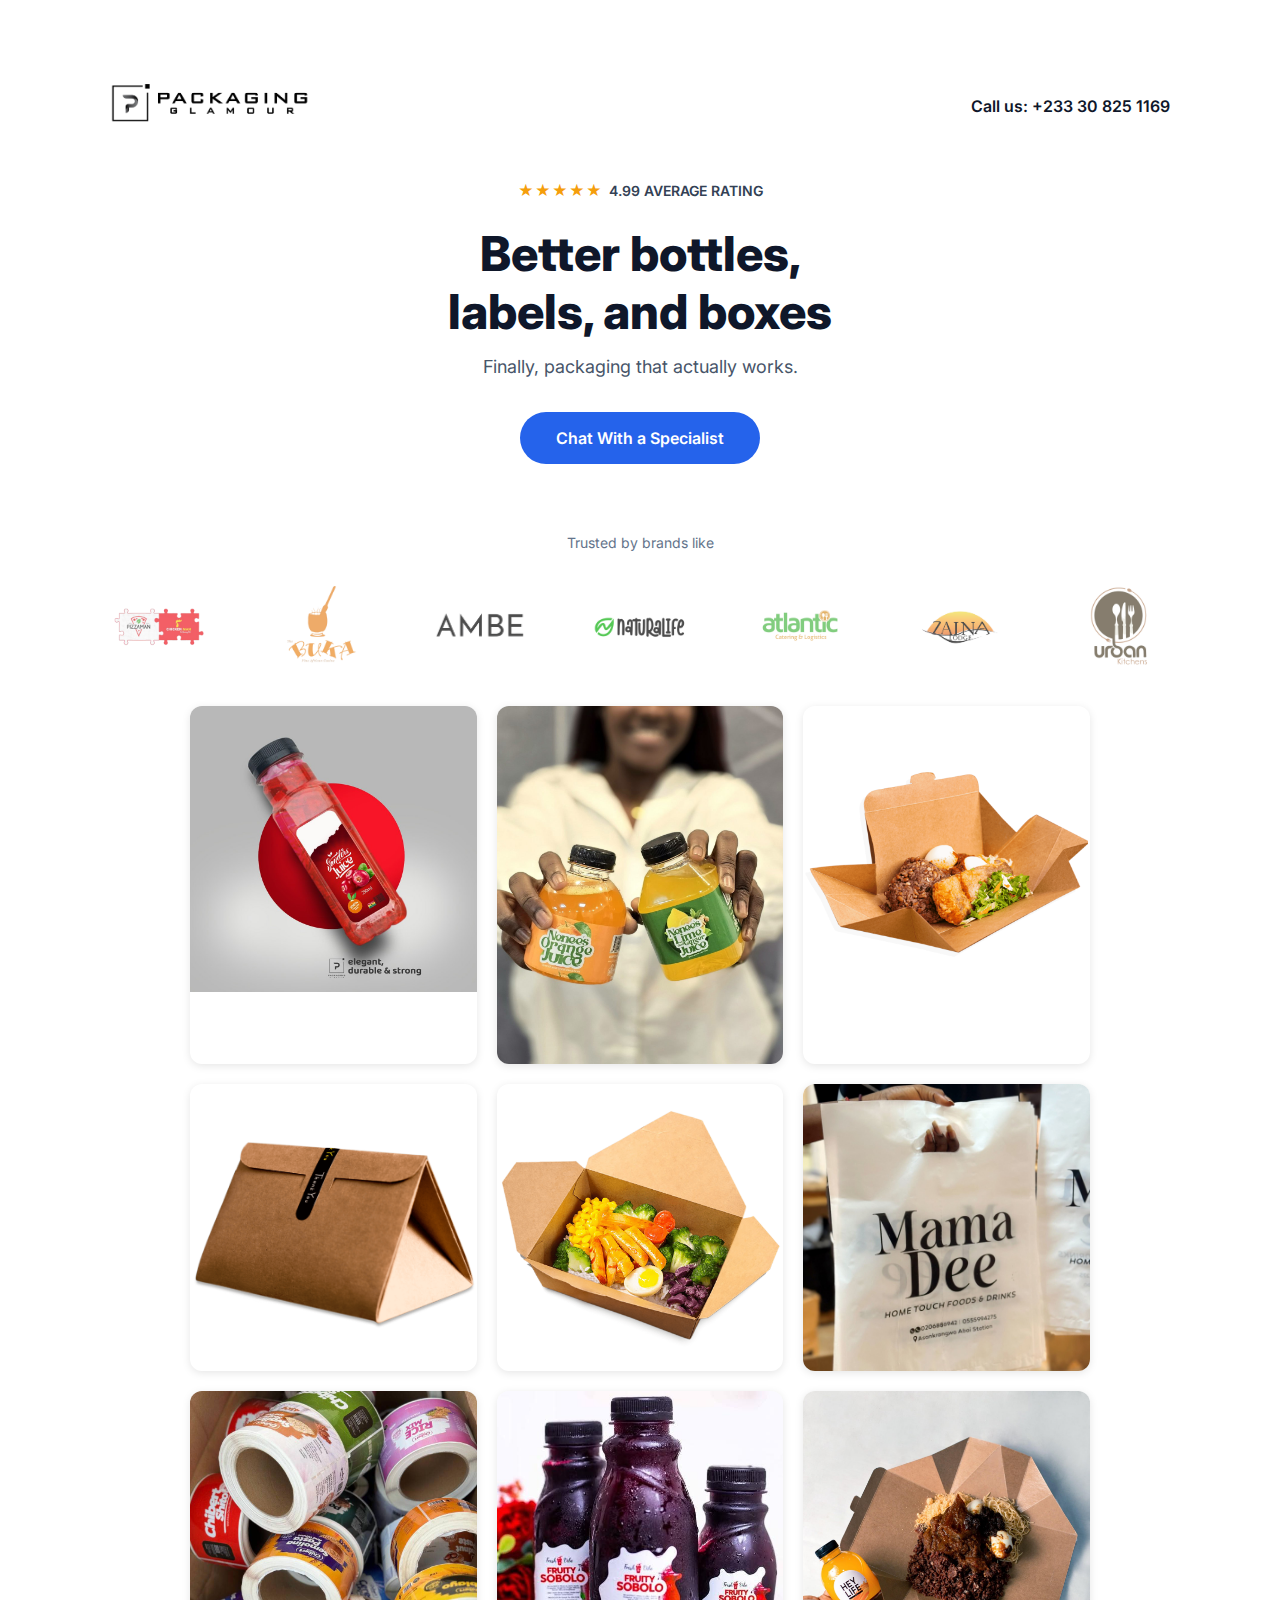
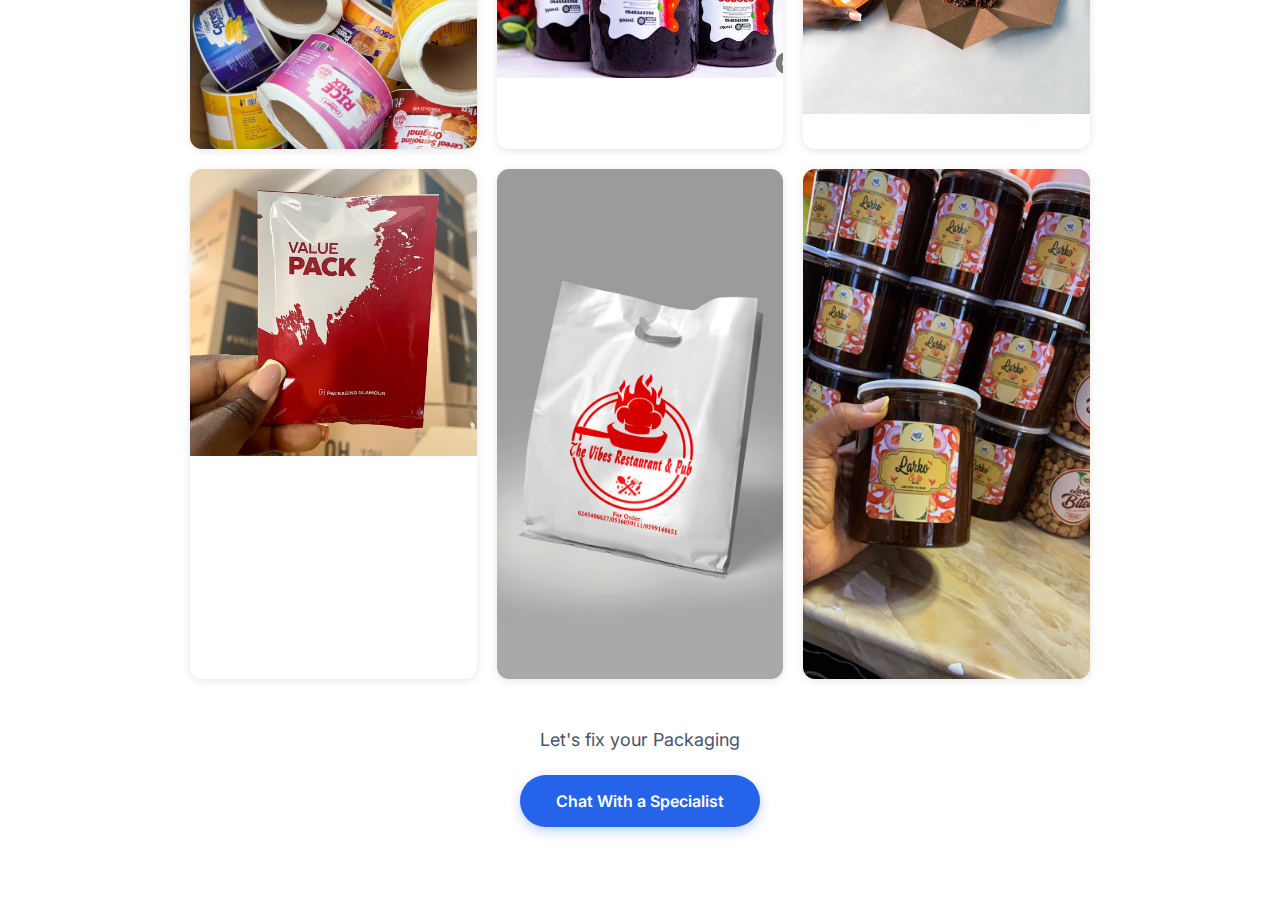
<file: index.html>
<!doctype html>
<html lang="en">
  <head>
    <meta charset="UTF-8" />
    <meta name="viewport" content="width=device-width, initial-scale=1.0" />
    <title>Packaging Glamour</title>
    <link rel="icon" type="image/x-icon" href="assets/img/logo/logo_icon.png" />

    <!-- Meta Pixel Code -->
    <script>
      !(function (f, b, e, v, n, t, s) {
        if (f.fbq) return;
        n = f.fbq = function () {
          n.callMethod
            ? n.callMethod.apply(n, arguments)
            : n.queue.push(arguments);
        };
        if (!f._fbq) f._fbq = n;
        n.push = n;
        n.loaded = !0;
        n.version = "2.0";
        n.queue = [];
        t = b.createElement(e);
        t.async = !0;
        t.src = v;
        s = b.getElementsByTagName(e)[0];
        s.parentNode.insertBefore(t, s);
      })(
        window,
        document,
        "script",
        "https://connect.facebook.net/en_US/fbevents.js"
      );
      fbq("init", "2072922096776513");
      fbq("track", "PageView");
    </script>
    <noscript
      ><img
        height="1"
        width="1"
        style="display: none"
        src="https://www.facebook.com/tr?id=2072922096776513&ev=PageView&noscript=1"
    /></noscript>
    <!-- End Meta Pixel Code -->

    <!-- Microsoft Clarity -->
    <script type="text/javascript">
      (function (c, l, a, r, i, t, y) {
        c[a] =
          c[a] ||
          function () {
            (c[a].q = c[a].q || []).push(arguments);
          };
        t = l.createElement(r);
        t.async = 1;
        t.src = "https://www.clarity.ms/tag/" + i;
        y = l.getElementsByTagName(r)[0];
        y.parentNode.insertBefore(t, y);
      })(window, document, "clarity", "script", "usmon1xmww");
    </script>

    <link
      href="https://fonts.googleapis.com/css2?family=Inter:wght@400;500;600;700;800&display=swap"
      rel="stylesheet"
    />

    <style>
      * {
        margin: 0;
        padding: 0;
        box-sizing: border-box;
        font-family: "Inter", sans-serif;
      }

      body {
        background: #ffffff;
        color: #0f172a;
      }

      .container {
        max-width: 1100px;
        margin: auto;
        padding: 80px 20px;
        text-align: center;
      }

      .header {
        display: flex;
        justify-content: space-between;
        align-items: center;
        margin-bottom: 50px;
      }

      .logo-img {
        max-width: 200px;
        height: auto;
      }

      .phone-contact {
        font-size: 16px;
        font-weight: 600;
        color: #0f172a;
        text-decoration: none;
        transition: color 0.3s ease;
      }

      .phone-contact:hover {
        color: #2563eb;
      }

      .rating {
        display: flex;
        justify-content: center;
        align-items: center;
        gap: 6px;
        font-size: 14px;
        font-weight: 600;
        color: #334155;
        margin-bottom: 25px;
      }

      .stars {
        color: #f59e0b;
        font-size: 15px;
        letter-spacing: 1px;
      }

      h1 {
        font-size: 48px;
        font-weight: 800;
        line-height: 1.2;
        margin-bottom: 15px;
      }

      h1 span {
        display: block;
      }

      .subtext {
        font-size: 18px;
        color: #475569;
        margin-bottom: 35px;
      }

      .cta-btn {
        display: inline-block;
        background: #2563eb;
        color: #ffffff;
        padding: 16px 36px;
        border-radius: 999px;
        font-size: 16px;
        font-weight: 600;
        text-decoration: none;
        transition: background 0.3s ease;
      }

      .cta-btn:hover {
        background: #1e40af;
      }

      .logos {
        margin-top: 70px;
      }

      .logos p {
        font-size: 14px;
        color: #64748b;
        margin-bottom: 25px;
      }

      .logo-row {
        overflow: hidden;
        width: 100%;
      }

      .logo-track {
        display: flex;
        align-items: center;
        gap: 60px;
        transition: transform 0.6s ease;
        will-change: transform;
      }

      .logo {
        max-width: 100px;
        min-width: 100px;
        opacity: 0.7;
        transition: opacity 0.3s;
        flex-shrink: 0;
      }

      .logo:hover {
        opacity: 1;
      }

      @media (max-width: 768px) {
        h1 {
          font-size: 36px;
        }

        .subtext {
          font-size: 16px;
        }
      }

      .products {
        margin-top: 30px;
        text-align: center;
      }

      .products h2 {
        font-size: 32px;
        font-weight: 700;
        margin-bottom: 40px;
        color: #0f172a;
      }

      .product-grid {
        display: grid;
        grid-template-columns: repeat(3, 1fr);
        gap: 20px;
        max-width: 900px;
        margin: 0 auto;
      }

      .product-card {
        border-radius: 12px;
        overflow: hidden;
        box-shadow: 0 2px 8px rgba(0, 0, 0, 0.1);
        transition:
          transform 0.3s ease,
          box-shadow 0.3s ease;
        display: block;
        text-decoration: none;
      }

      .product-card:hover {
        transform: translateY(-5px);
        box-shadow: 0 4px 16px rgba(0, 0, 0, 0.15);
      }

      .product-card img {
        width: 100%;
        height: auto;
        display: block;
      }

      .desktop-only {
        display: block;
      }

      .cta-section {
        margin-top: 50px;
        text-align: center;
        padding: 0 20px;
      }

      .cta-title {
        font-size: 18px;
        color: #475569;
        margin-bottom: 25px;
      }

      .cta-btn-bottom {
        display: inline-block;
        background: #2563eb;
        color: #ffffff;
        padding: 16px 36px;
        border-radius: 999px;
        font-size: 16px;
        font-weight: 600;
        text-decoration: none;
        transition: background 0.3s ease;
        box-shadow: 0 4px 12px rgba(37, 99, 235, 0.3);
      }

      .cta-btn-bottom:hover {
        background: #1e40af;
        transform: translateY(-3px);
        box-shadow: 0 6px 16px rgba(37, 99, 235, 0.4);
      }

      .scroll-to-top {
        position: fixed;
        bottom: 30px;
        right: 30px;
        background: #2563eb;
        color: #ffffff;
        width: 50px;
        height: 50px;
        border-radius: 50%;
        display: flex;
        align-items: center;
        justify-content: center;
        font-size: 24px;
        cursor: pointer;
        box-shadow: 0 4px 12px rgba(37, 99, 235, 0.4);
        transition: all 0.3s ease;
        opacity: 0;
        visibility: hidden;
        z-index: 1000;
      }

      .scroll-to-top.visible {
        opacity: 1;
        visibility: visible;
      }

      .scroll-to-top:hover {
        background: #1e40af;
        transform: translateY(-5px);
      }

      @media (max-width: 768px) {
        .header {
          margin-bottom: 40px;
        }

        .logo-img {
          max-width: 140px;
        }

        .phone-contact {
          font-size: 12px;
        }

        .products h2 {
          font-size: 24px;
        }

        .product-grid {
          grid-template-columns: 1fr;
          gap: 15px;
          padding: 0 15px;
        }

        .desktop-only {
          display: block;
        }

        .cta-title {
          font-size: 16px;
        }

        .cta-btn-bottom {
          font-size: 15px;
          padding: 14px 28px;
        }
      }
    </style>
  </head>

  <body>
    <div class="container">
      <div class="header">
        <a href="https://www.packglamour.com/" target="_blank" rel="noopener noreferrer">
          <img src="assets/img/logo/logo_black.png" alt="Glam Logo" class="logo-img" />
        </a>
        <a href="tel:+233308251169" class="phone-contact">Call us: +233 30 825 1169</a>
      </div>

      <div class="rating">
        <div class="stars">★★★★★</div>
        <span>4.99 AVERAGE RATING</span>
      </div>

      <h1>
        Better bottles,
        <span>labels, and boxes</span>
      </h1>

      <p class="subtext">Finally, packaging that actually works.</p>

      <a href="https://api.whatsapp.com/send/?phone=%2B233246493903" class="cta-btn">Chat With a Specialist</a>

      <div class="logos">
        <p>Trusted by brands like</p>
        <div class="logo-row">
          <div class="logo-track" id="logoTrack">
            <img
              class="logo"
              src="assets/img/brand/pizzaman-logo.png"
              alt="Pizzaman"
            />
            <img
              class="logo"
              src="assets/img/brand/Asset 6@4x.png"
              alt="CSIR-FORIG"
            />
            <img class="logo" src="assets/img/brand/Ambe@4x.png" alt="Ambe" />
            <img
              class="logo"
              src="assets/img/brand/Asset 7@4x.png"
              alt="Buka"
            />
            <img
              class="logo"
              src="assets/img/brand/Asset 8@4x.png"
              alt="Atlantic"
            />
            <img
              class="logo"
              src="assets/img/brand/Zaina @4x.png"
              alt="Zaina"
            />
            <img class="logo" src="assets/img/brand/Urban@4x.png" alt="Urban" />
            <img
              class="logo"
              src="assets/img/brand/Agape @4x.png"
              alt="Natural Life"
            />
            <img
              class="logo"
              src="assets/img/brand/Northshea@4x.png"
              alt="Northsahead"
            />
          </div>
        </div>
      </div>

      <div class="products">
        <div class="product-grid">
          <a href="https://www.instagram.com/glam.pack/" target="_blank" rel="noopener noreferrer" class="product-card">
            <img src="assets/img/banner/45x.jpg" alt="Product" />
          </a>
          <a href="https://www.instagram.com/glam.pack/" target="_blank" rel="noopener noreferrer" class="product-card desktop-only">
            <img src="assets/img/banner/1x.jpg" alt="Product" />
          </a>
          <a href="https://www.instagram.com/glam.pack/" target="_blank" rel="noopener noreferrer" class="product-card desktop-only">
            <img src="assets/img/banner/2x.png" alt="Product" />
          </a>
          <a href="https://www.instagram.com/glam.pack/" target="_blank" rel="noopener noreferrer" class="product-card desktop-only">
            <img src="assets/img/banner/3x.png" alt="Product" />
          </a>
          <a href="https://www.instagram.com/glam.pack/" target="_blank" rel="noopener noreferrer" class="product-card desktop-only">
            <img src="assets/img/banner/4x.png" alt="Product" />
          </a>
          <a href="https://www.instagram.com/glam.pack/" target="_blank" rel="noopener noreferrer" class="product-card desktop-only">
            <img src="assets/img/banner/10x.jpg" alt="Product" />
          </a>
          <a href="https://www.instagram.com/glam.pack/" target="_blank" rel="noopener noreferrer" class="product-card desktop-only">
            <img src="assets/img/banner/11x.jpg" alt="Product" />
          </a>
          <a href="https://www.instagram.com/glam.pack/" target="_blank" rel="noopener noreferrer" class="product-card desktop-only">
            <img src="assets/img/banner/12x.jpg" alt="Product" />
          </a>
          <a href="https://www.instagram.com/glam.pack/" target="_blank" rel="noopener noreferrer" class="product-card desktop-only">
            <img src="assets/img/banner/13x.jpg" alt="Product" />
          </a>
          <a href="https://www.instagram.com/glam.pack/" target="_blank" rel="noopener noreferrer" class="product-card desktop-only">
            <img src="assets/img/banner/14x.jpg" alt="Product" />
          </a>
          <a href="https://www.instagram.com/glam.pack/" target="_blank" rel="noopener noreferrer" class="product-card desktop-only">
            <img src="assets/img/banner/43x.jpg" alt="Product" />
          </a>
          <a href="https://www.instagram.com/glam.pack/" target="_blank" rel="noopener noreferrer" class="product-card desktop-only">
            <img src="assets/img/banner/44x.jpg" alt="Product" />
          </a>
        </div>
        <div class="cta-section">
          <p class="cta-title">Let's fix your Packaging</p>
          <a href="https://api.whatsapp.com/send/?phone=%2B233246493903" target="_blank" rel="noopener noreferrer" class="cta-btn-bottom">Chat With a Specialist</a>
        </div>
      </div>
    </div>

    <div class="scroll-to-top" id="scrollToTop">↑</div>

    <script>
      const track = document.getElementById("logoTrack");
      const logos = document.querySelectorAll(".logo");
      let index = 0;

      const slide = () => {
        index++;
        if (index > logos.length - 4) index = 0;
        const offset = logos[0].offsetWidth + 60;
        track.style.transform = `translateX(-${index * offset}px)`;
      };

      let interval = setInterval(slide, 2500);

      track.addEventListener("mouseenter", () => clearInterval(interval));
      track.addEventListener("mouseleave", () => {
        interval = setInterval(slide, 2500);
      });

      // Scroll to top functionality
      const scrollToTopBtn = document.getElementById("scrollToTop");

      window.addEventListener("scroll", () => {
        if (window.pageYOffset > 300) {
          scrollToTopBtn.classList.add("visible");
        } else {
          scrollToTopBtn.classList.remove("visible");
        }
      });

      scrollToTopBtn.addEventListener("click", () => {
        window.scrollTo({
          top: 0,
          behavior: "smooth"
        });
      });
    </script>
  </body>
</html>
</file>
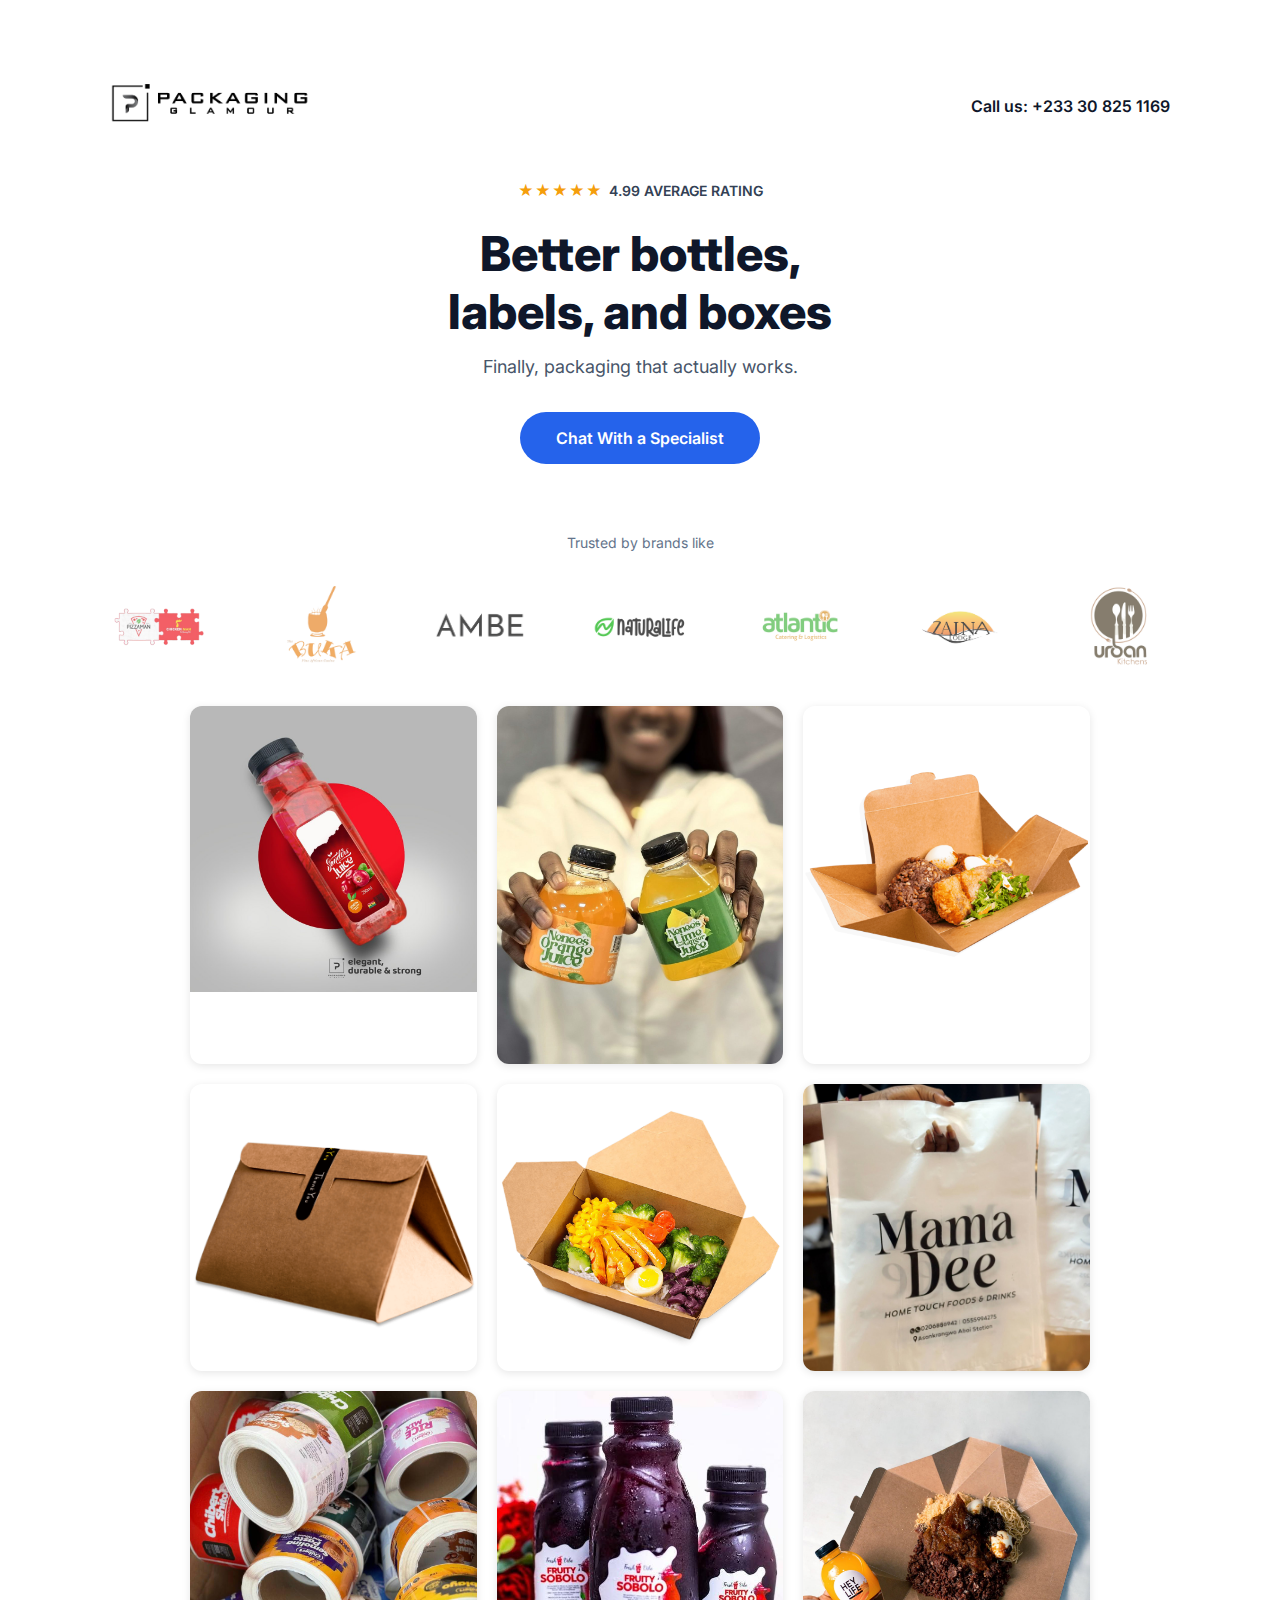
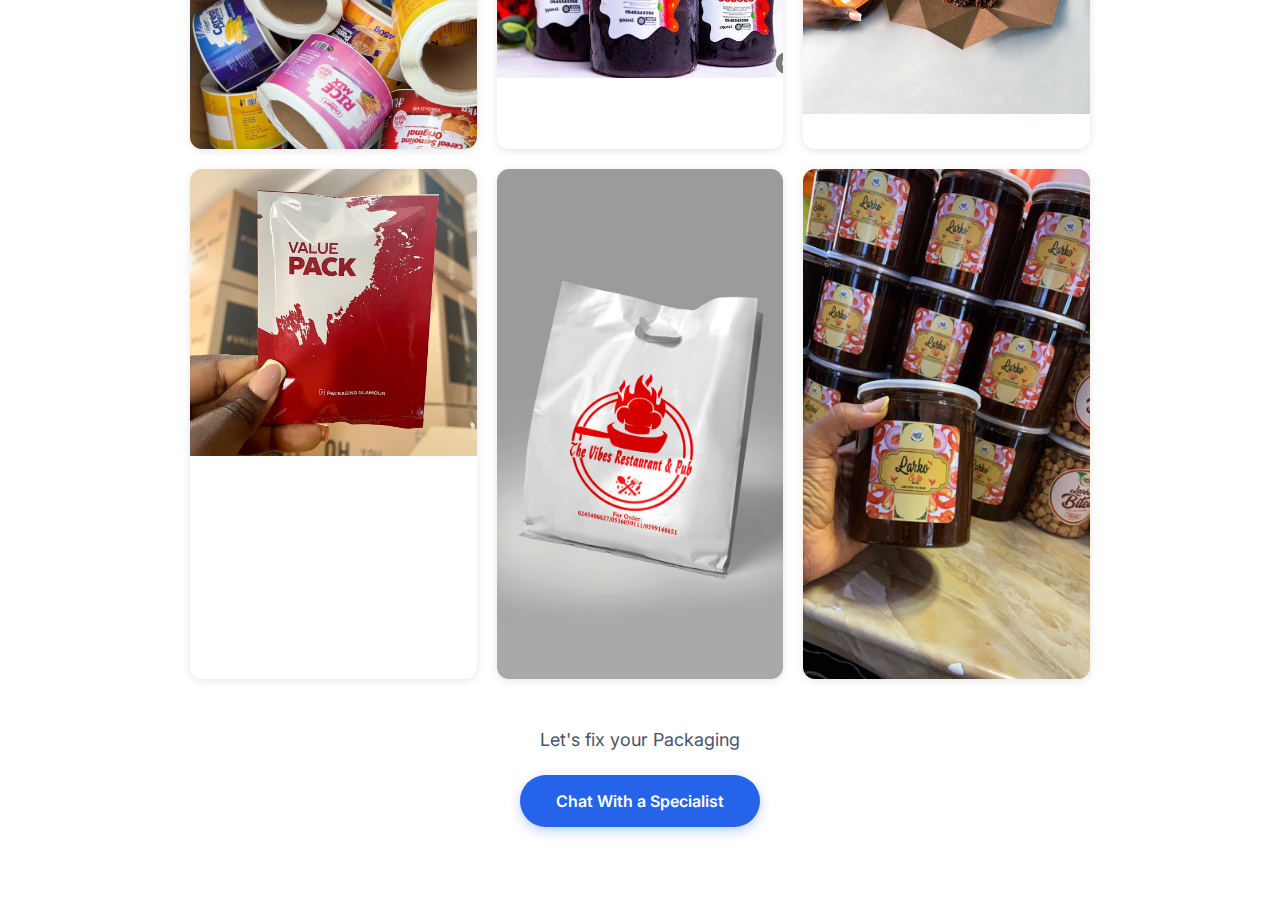
<file: mobile.html>
<!doctype html>
<html lang="en">
  <head>
    <meta charset="UTF-8" />
    <meta name="viewport" content="width=device-width, initial-scale=1.0" />
    <title>Packaging Glamour</title>
    <link rel="icon" type="image/x-icon" href="assets/img/logo/logo_icon.png" />

    <!-- Meta Pixel Code -->
    <script>
      !(function (f, b, e, v, n, t, s) {
        if (f.fbq) return;
        n = f.fbq = function () {
          n.callMethod
            ? n.callMethod.apply(n, arguments)
            : n.queue.push(arguments);
        };
        if (!f._fbq) f._fbq = n;
        n.push = n;
        n.loaded = !0;
        n.version = "2.0";
        n.queue = [];
        t = b.createElement(e);
        t.async = !0;
        t.src = v;
        s = b.getElementsByTagName(e)[0];
        s.parentNode.insertBefore(t, s);
      })(
        window,
        document,
        "script",
        "https://connect.facebook.net/en_US/fbevents.js"
      );
      fbq("init", "2072922096776513");
      fbq("track", "PageView");
    </script>
    <noscript
      ><img
        height="1"
        width="1"
        style="display: none"
        src="https://www.facebook.com/tr?id=2072922096776513&ev=PageView&noscript=1"
    /></noscript>
    <!-- End Meta Pixel Code -->

    <!-- Microsoft Clarity -->
    <script type="text/javascript">
      (function (c, l, a, r, i, t, y) {
        c[a] =
          c[a] ||
          function () {
            (c[a].q = c[a].q || []).push(arguments);
          };
        t = l.createElement(r);
        t.async = 1;
        t.src = "https://www.clarity.ms/tag/" + i;
        y = l.getElementsByTagName(r)[0];
        y.parentNode.insertBefore(t, y);
      })(window, document, "clarity", "script", "usmon1xmww");
    </script>

    <link
      href="https://fonts.googleapis.com/css2?family=Inter:wght@400;500;600;700;800&display=swap"
      rel="stylesheet"
    />

    <style>
      * {
        margin: 0;
        padding: 0;
        box-sizing: border-box;
        font-family: "Inter", sans-serif;
      }

      body {
        background: #ffffff;
        color: #0f172a;
      }

      .container {
        max-width: 1100px;
        margin: auto;
        padding: 80px 20px;
        text-align: center;
      }

      .header {
        display: flex;
        justify-content: space-between;
        align-items: center;
        margin-bottom: 50px;
      }

      .logo-img {
        max-width: 200px;
        height: auto;
      }

      .phone-contact {
        font-size: 16px;
        font-weight: 600;
        color: #0f172a;
        text-decoration: none;
        transition: color 0.3s ease;
      }

      .phone-contact:hover {
        color: #2563eb;
      }

      .rating {
        display: flex;
        justify-content: center;
        align-items: center;
        gap: 6px;
        font-size: 14px;
        font-weight: 600;
        color: #334155;
        margin-bottom: 25px;
      }

      .stars {
        color: #f59e0b;
        font-size: 15px;
        letter-spacing: 1px;
      }

      h1 {
        font-size: 48px;
        font-weight: 800;
        line-height: 1.2;
        margin-bottom: 15px;
      }

      h1 span {
        display: block;
      }

      .subtext {
        font-size: 18px;
        color: #475569;
        margin-bottom: 35px;
      }

      .cta-btn {
        display: inline-block;
        background: #2563eb;
        color: #ffffff;
        padding: 16px 36px;
        border-radius: 999px;
        font-size: 16px;
        font-weight: 600;
        text-decoration: none;
        transition: background 0.3s ease;
      }

      .cta-btn:hover {
        background: #1e40af;
      }

      .logos {
        margin-top: 70px;
      }

      .logos p {
        font-size: 14px;
        color: #64748b;
        margin-bottom: 25px;
      }

      .logo-row {
        overflow: hidden;
        width: 100%;
      }

      .logo-track {
        display: flex;
        align-items: center;
        gap: 60px;
        transition: transform 0.6s ease;
        will-change: transform;
      }

      .logo {
        max-width: 100px;
        min-width: 100px;
        opacity: 0.7;
        transition: opacity 0.3s;
        flex-shrink: 0;
      }

      .logo:hover {
        opacity: 1;
      }

      @media (max-width: 768px) {
        h1 {
          font-size: 36px;
        }

        .subtext {
          font-size: 16px;
        }
      }

      .products {
        margin-top: 30px;
        text-align: center;
      }

      .products h2 {
        font-size: 32px;
        font-weight: 700;
        margin-bottom: 40px;
        color: #0f172a;
      }

      .product-grid {
        display: grid;
        grid-template-columns: repeat(3, 1fr);
        gap: 20px;
        max-width: 900px;
        margin: 0 auto;
      }

      .product-card {
        border-radius: 12px;
        overflow: hidden;
        box-shadow: 0 2px 8px rgba(0, 0, 0, 0.1);
        transition:
          transform 0.3s ease,
          box-shadow 0.3s ease;
        display: block;
        text-decoration: none;
      }

      .product-card:hover {
        transform: translateY(-5px);
        box-shadow: 0 4px 16px rgba(0, 0, 0, 0.15);
      }

      .product-card img {
        width: 100%;
        height: auto;
        display: block;
      }

      .cta-section {
        margin-top: 50px;
        text-align: center;
        padding: 0 20px;
      }

      .cta-title {
        font-size: 18px;
        color: #475569;
        margin-bottom: 25px;
      }

      .cta-btn-bottom {
        display: inline-block;
        background: #2563eb;
        color: #ffffff;
        padding: 16px 36px;
        border-radius: 999px;
        font-size: 16px;
        font-weight: 600;
        text-decoration: none;
        transition: background 0.3s ease;
        box-shadow: 0 4px 12px rgba(37, 99, 235, 0.3);
      }

      .cta-btn-bottom:hover {
        background: #1e40af;
        transform: translateY(-3px);
        box-shadow: 0 6px 16px rgba(37, 99, 235, 0.4);
      }

      .scroll-to-top {
        position: fixed;
        bottom: 30px;
        right: 30px;
        background: #2563eb;
        color: #ffffff;
        width: 50px;
        height: 50px;
        border-radius: 50%;
        display: flex;
        align-items: center;
        justify-content: center;
        font-size: 24px;
        cursor: pointer;
        box-shadow: 0 4px 12px rgba(37, 99, 235, 0.4);
        transition: all 0.3s ease;
        opacity: 0;
        visibility: hidden;
        z-index: 1000;
      }

      .scroll-to-top.visible {
        opacity: 1;
        visibility: visible;
      }

      .scroll-to-top:hover {
        background: #1e40af;
        transform: translateY(-5px);
      }

      @media (max-width: 768px) {
        .header {
          margin-bottom: 40px;
        }

        .logo-img {
          max-width: 140px;
        }

        .phone-contact {
          font-size: 12px;
        }

        .products h2 {
          font-size: 24px;
        }

        .product-grid {
          grid-template-columns: 1fr;
          gap: 15px;
          padding: 0 15px;
        }

        .cta-title {
          font-size: 16px;
        }

        .cta-btn-bottom {
          font-size: 15px;
          padding: 14px 28px;
        }
      }
    </style>
  </head>

  <body>
    <div class="container">
      <div class="header">
        <a href="https://www.packglamour.com/" target="_blank" rel="noopener noreferrer">
          <img src="assets/img/logo/logo_black.png" alt="Glam Logo" class="logo-img" />
        </a>
        <a href="tel:+233308251169" class="phone-contact">Call us: +233 30 825 1169</a>
      </div>

      <div class="rating">
        <div class="stars">★★★★★</div>
        <span>4.99 AVERAGE RATING</span>
      </div>

      <h1>
        Better bottles,
        <span>labels, and boxes</span>
      </h1>

      <p class="subtext">Finally, packaging that actually works.</p>

      <a href="https://api.whatsapp.com/send/?phone=%2B233246493903" class="cta-btn">Chat With a Specialist</a>

      <div class="logos">
        <p>Trusted by brands like</p>
        <div class="logo-row">
          <div class="logo-track" id="logoTrack">
            <img
              class="logo"
              src="assets/img/brand/pizzaman-logo.png"
              alt="Pizzaman"
            />
            <img
              class="logo"
              src="assets/img/brand/Asset 6@4x.png"
              alt="CSIR-FORIG"
            />
            <img class="logo" src="assets/img/brand/Ambe@4x.png" alt="Ambe" />
            <img
              class="logo"
              src="assets/img/brand/Asset 7@4x.png"
              alt="Buka"
            />
            <img
              class="logo"
              src="assets/img/brand/Asset 8@4x.png"
              alt="Atlantic"
            />
            <img
              class="logo"
              src="assets/img/brand/Zaina @4x.png"
              alt="Zaina"
            />
            <img class="logo" src="assets/img/brand/Urban@4x.png" alt="Urban" />
            <img
              class="logo"
              src="assets/img/brand/Agape @4x.png"
              alt="Natural Life"
            />
            <img
              class="logo"
              src="assets/img/brand/Northshea@4x.png"
              alt="Northsahead"
            />
          </div>
        </div>
      </div>

      <div class="products">
        <div class="product-grid">
          <a href="https://www.instagram.com/glam.pack/" target="_blank" rel="noopener noreferrer" class="product-card">
            <img src="assets/img/banner/45x.jpg" alt="Product" />
          </a>
          <a href="https://www.instagram.com/glam.pack/" target="_blank" rel="noopener noreferrer" class="product-card">
            <img src="assets/img/banner/1x.jpg" alt="Product" />
          </a>
          <a href="https://www.instagram.com/glam.pack/" target="_blank" rel="noopener noreferrer" class="product-card">
            <img src="assets/img/banner/2x.png" alt="Product" />
          </a>
          <a href="https://www.instagram.com/glam.pack/" target="_blank" rel="noopener noreferrer" class="product-card">
            <img src="assets/img/banner/3x.png" alt="Product" />
          </a>
          <a href="https://www.instagram.com/glam.pack/" target="_blank" rel="noopener noreferrer" class="product-card">
            <img src="assets/img/banner/4x.png" alt="Product" />
          </a>
          <a href="https://www.instagram.com/glam.pack/" target="_blank" rel="noopener noreferrer" class="product-card">
            <img src="assets/img/banner/10x.jpg" alt="Product" />
          </a>
          <a href="https://www.instagram.com/glam.pack/" target="_blank" rel="noopener noreferrer" class="product-card">
            <img src="assets/img/banner/11x.jpg" alt="Product" />
          </a>
          <a href="https://www.instagram.com/glam.pack/" target="_blank" rel="noopener noreferrer" class="product-card">
            <img src="assets/img/banner/12x.jpg" alt="Product" />
          </a>
          <a href="https://www.instagram.com/glam.pack/" target="_blank" rel="noopener noreferrer" class="product-card">
            <img src="assets/img/banner/13x.jpg" alt="Product" />
          </a>
          <a href="https://www.instagram.com/glam.pack/" target="_blank" rel="noopener noreferrer" class="product-card">
            <img src="assets/img/banner/14x.jpg" alt="Product" />
          </a>
          <a href="https://www.instagram.com/glam.pack/" target="_blank" rel="noopener noreferrer" class="product-card">
            <img src="assets/img/banner/43x.jpg" alt="Product" />
          </a>
          <a href="https://www.instagram.com/glam.pack/" target="_blank" rel="noopener noreferrer" class="product-card">
            <img src="assets/img/banner/44x.jpg" alt="Product" />
          </a>
        </div>
        <div class="cta-section">
          <p class="cta-title">Let's fix your Packaging</p>
          <a href="https://api.whatsapp.com/send/?phone=%2B233246493903" target="_blank" rel="noopener noreferrer" class="cta-btn-bottom">Chat With a Specialist</a>
        </div>
      </div>
    </div>

    <div class="scroll-to-top" id="scrollToTop">↑</div>

    <script>
      const track = document.getElementById("logoTrack");
      const logos = document.querySelectorAll(".logo");
      let index = 0;

      const slide = () => {
        index++;
        if (index > logos.length - 4) index = 0;
        const offset = logos[0].offsetWidth + 60;
        track.style.transform = `translateX(-${index * offset}px)`;
      };

      let interval = setInterval(slide, 2500);

      track.addEventListener("mouseenter", () => clearInterval(interval));
      track.addEventListener("mouseleave", () => {
        interval = setInterval(slide, 2500);
      });

      // Scroll to top functionality
      const scrollToTopBtn = document.getElementById("scrollToTop");

      window.addEventListener("scroll", () => {
        if (window.pageYOffset > 300) {
          scrollToTopBtn.classList.add("visible");
        } else {
          scrollToTopBtn.classList.remove("visible");
        }
      });

      scrollToTopBtn.addEventListener("click", () => {
        window.scrollTo({
          top: 0,
          behavior: "smooth"
        });
      });
    </script>
  </body>
</html>
</file>
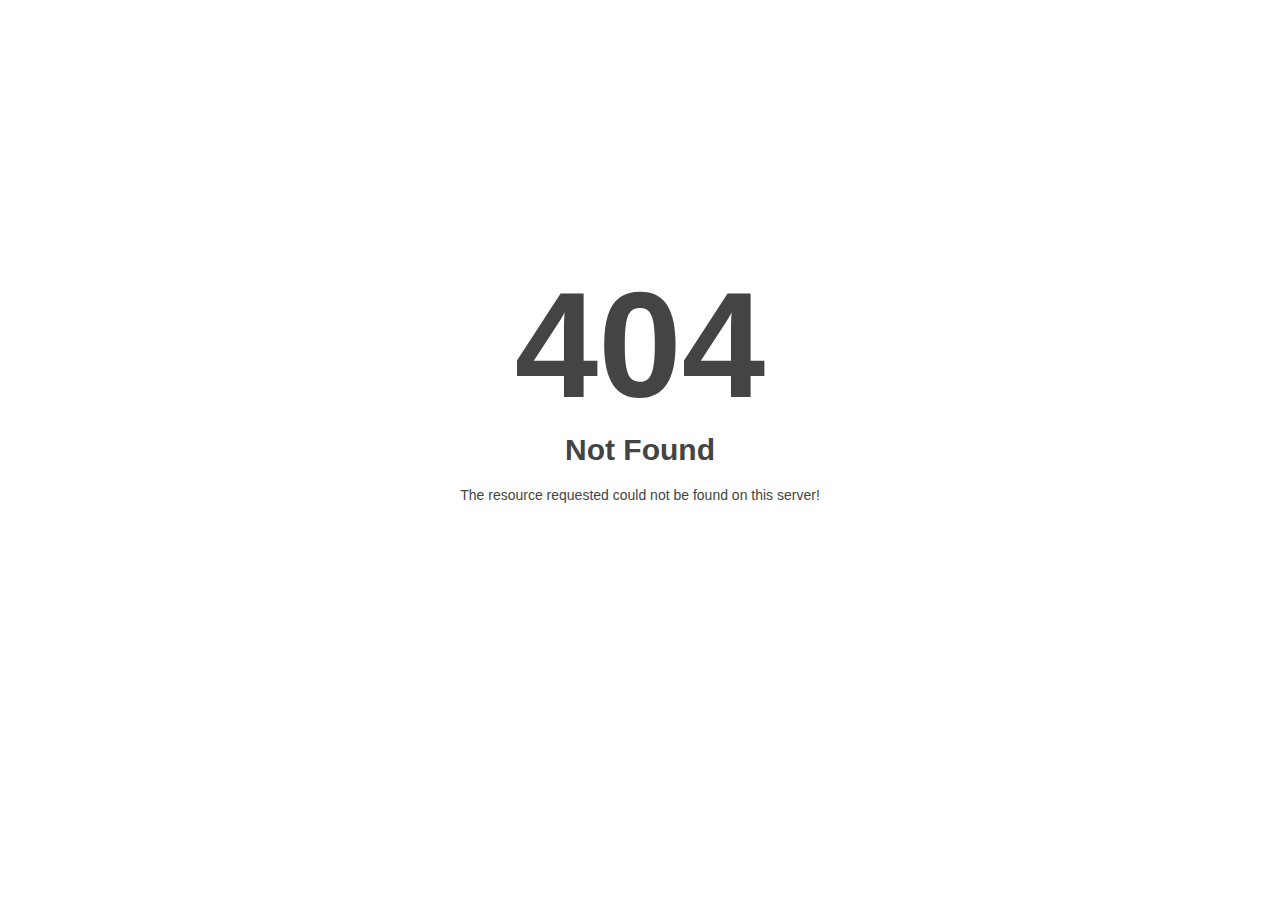
<file: assets/fonts/fa-duotone-900.html>
<!DOCTYPE html>
<html style="height:100%">

<!-- Mirrored from www.packglamour.com/assets/fonts/fa-duotone-900 by HTTrack Website Copier/3.x [XR&CO'2014], Fri, 26 Dec 2025 17:17:31 GMT -->
<!-- Added by HTTrack --><meta http-equiv="content-type" content="text/html;charset=utf-8" /><!-- /Added by HTTrack -->
<head>
<meta name="viewport" content="width=device-width, initial-scale=1, shrink-to-fit=no" />
<title> 404 Not Found
</title></head>
<body style="color: #444; margin:0;font: normal 14px/20px Arial, Helvetica, sans-serif; height:100%; background-color: #fff;">
<div style="height:auto; min-height:100%; ">     <div style="text-align: center; width:800px; margin-left: -400px; position:absolute; top: 30%; left:50%;">
        <h1 style="margin:0; font-size:150px; line-height:150px; font-weight:bold;">404</h1>
<h2 style="margin-top:20px;font-size: 30px;">Not Found
</h2>
<p>The resource requested could not be found on this server!</p>
</div></div><script defer src="https://static.cloudflareinsights.com/beacon.min.js/vcd15cbe7772f49c399c6a5babf22c1241717689176015" integrity="sha512-ZpsOmlRQV6y907TI0dKBHq9Md29nnaEIPlkf84rnaERnq6zvWvPUqr2ft8M1aS28oN72PdrCzSjY4U6VaAw1EQ==" data-cf-beacon='{"version":"2024.11.0","token":"682b8b07486844f4ac4412b795a4b24b","r":1,"server_timing":{"name":{"cfCacheStatus":true,"cfEdge":true,"cfExtPri":true,"cfL4":true,"cfOrigin":true,"cfSpeedBrain":true},"location_startswith":null}}' crossorigin="anonymous"></script>
</body>
<!-- Mirrored from www.packglamour.com/assets/fonts/fa-duotone-900 by HTTrack Website Copier/3.x [XR&CO'2014], Fri, 26 Dec 2025 17:17:31 GMT -->
</html>
</file>
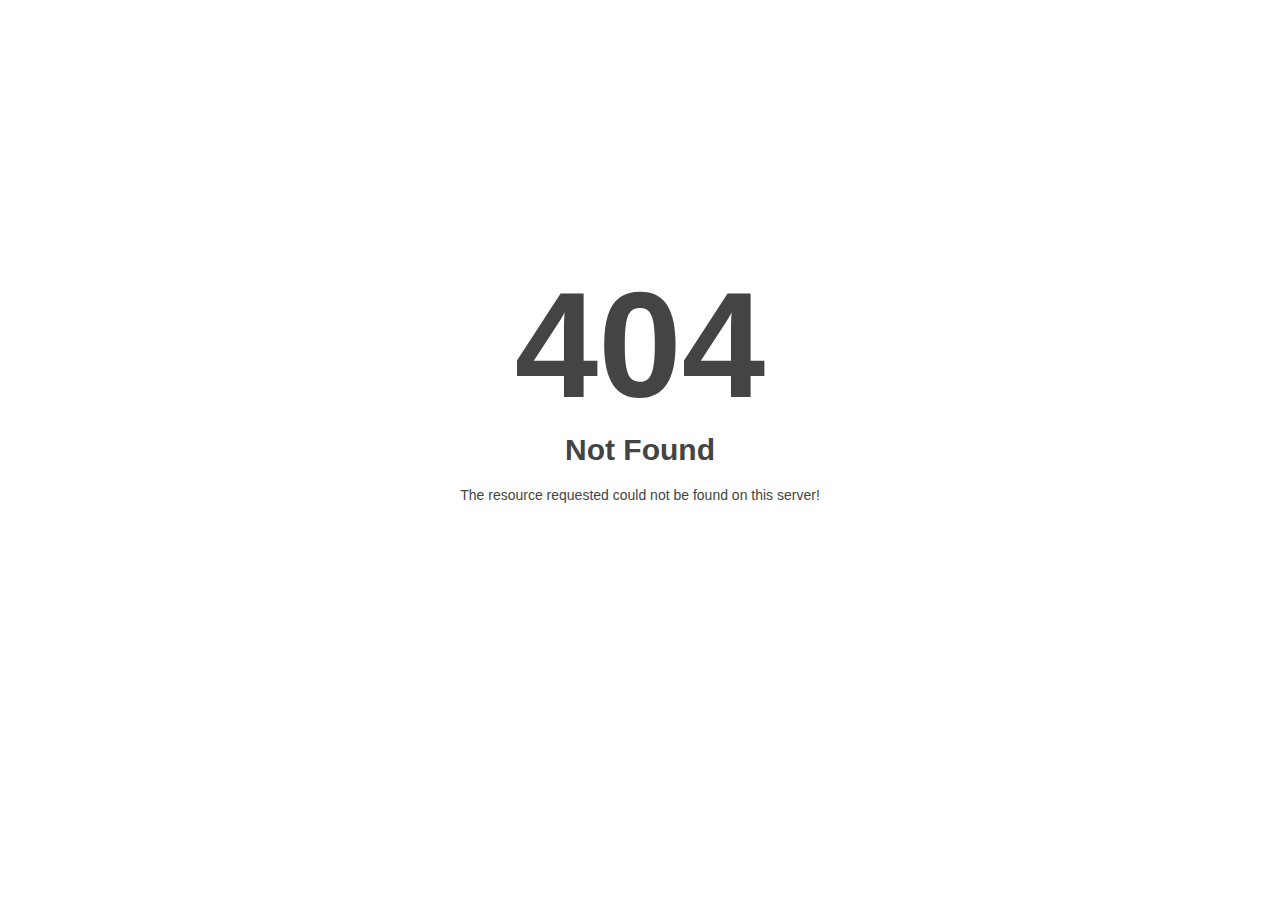
<file: assets/fonts/fa-duotone-901.html>
<!DOCTYPE html>
<html style="height:100%">

<!-- Mirrored from www.packglamour.com/assets/fonts/fa-duotone-901 by HTTrack Website Copier/3.x [XR&CO'2014], Fri, 26 Dec 2025 17:17:31 GMT -->
<!-- Added by HTTrack --><meta http-equiv="content-type" content="text/html;charset=utf-8" /><!-- /Added by HTTrack -->
<head>
<meta name="viewport" content="width=device-width, initial-scale=1, shrink-to-fit=no" />
<title> 404 Not Found
</title></head>
<body style="color: #444; margin:0;font: normal 14px/20px Arial, Helvetica, sans-serif; height:100%; background-color: #fff;">
<div style="height:auto; min-height:100%; ">     <div style="text-align: center; width:800px; margin-left: -400px; position:absolute; top: 30%; left:50%;">
        <h1 style="margin:0; font-size:150px; line-height:150px; font-weight:bold;">404</h1>
<h2 style="margin-top:20px;font-size: 30px;">Not Found
</h2>
<p>The resource requested could not be found on this server!</p>
</div></div><script defer src="https://static.cloudflareinsights.com/beacon.min.js/vcd15cbe7772f49c399c6a5babf22c1241717689176015" integrity="sha512-ZpsOmlRQV6y907TI0dKBHq9Md29nnaEIPlkf84rnaERnq6zvWvPUqr2ft8M1aS28oN72PdrCzSjY4U6VaAw1EQ==" data-cf-beacon='{"version":"2024.11.0","token":"682b8b07486844f4ac4412b795a4b24b","r":1,"server_timing":{"name":{"cfCacheStatus":true,"cfEdge":true,"cfExtPri":true,"cfL4":true,"cfOrigin":true,"cfSpeedBrain":true},"location_startswith":null}}' crossorigin="anonymous"></script>
</body>
<!-- Mirrored from www.packglamour.com/assets/fonts/fa-duotone-901 by HTTrack Website Copier/3.x [XR&CO'2014], Fri, 26 Dec 2025 17:17:31 GMT -->
</html>
</file>
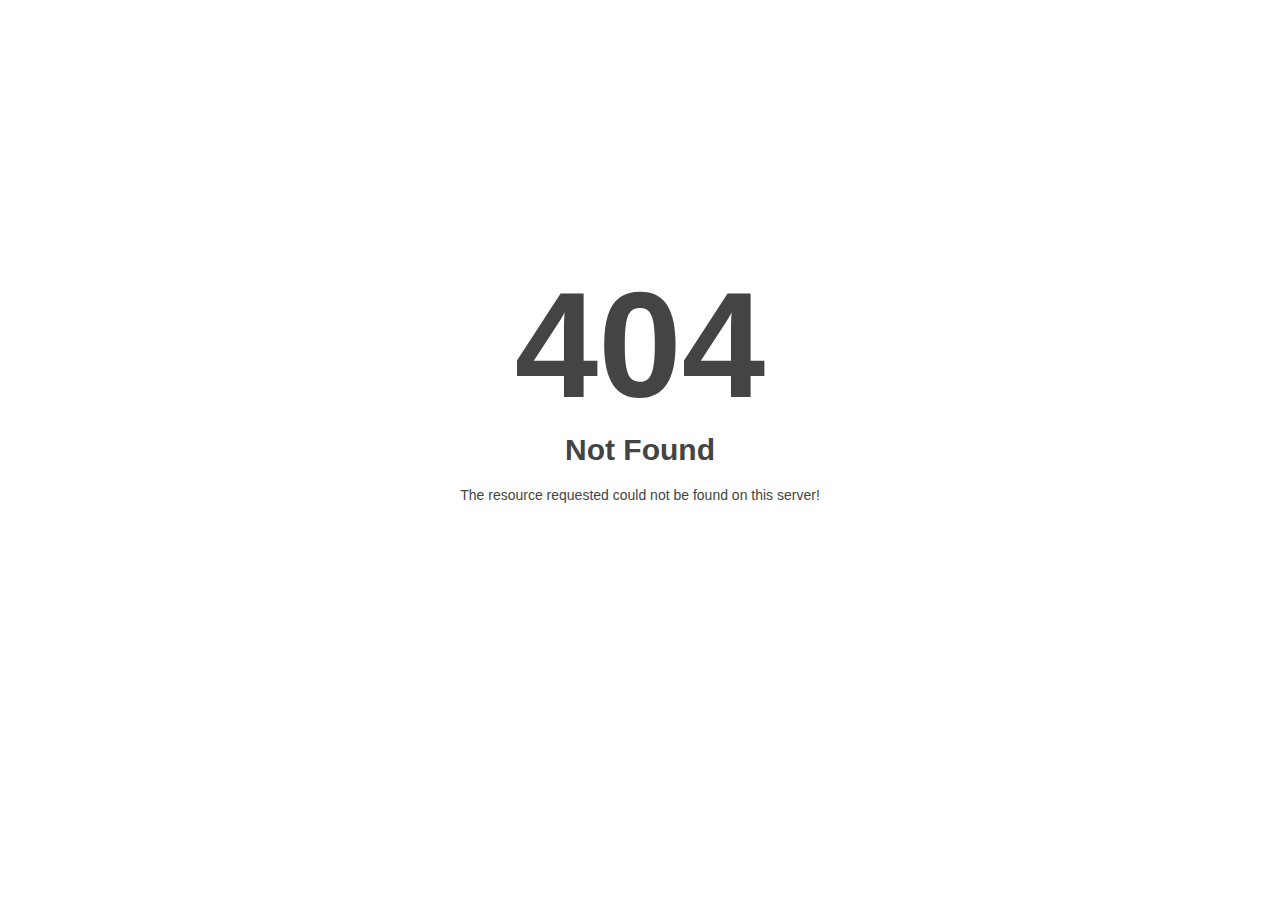
<file: assets/css/images/ui-icons_444444_256x240.html>
<!DOCTYPE html>
<html style="height:100%">

<!-- Mirrored from www.packglamour.com/assets/css/images/ui-icons_444444_256x240 by HTTrack Website Copier/3.x [XR&CO'2014], Fri, 26 Dec 2025 17:17:31 GMT -->
<!-- Added by HTTrack --><meta http-equiv="content-type" content="text/html;charset=utf-8" /><!-- /Added by HTTrack -->
<head>
<meta name="viewport" content="width=device-width, initial-scale=1, shrink-to-fit=no" />
<title> 404 Not Found
</title></head>
<body style="color: #444; margin:0;font: normal 14px/20px Arial, Helvetica, sans-serif; height:100%; background-color: #fff;">
<div style="height:auto; min-height:100%; ">     <div style="text-align: center; width:800px; margin-left: -400px; position:absolute; top: 30%; left:50%;">
        <h1 style="margin:0; font-size:150px; line-height:150px; font-weight:bold;">404</h1>
<h2 style="margin-top:20px;font-size: 30px;">Not Found
</h2>
<p>The resource requested could not be found on this server!</p>
</div></div><script defer src="https://static.cloudflareinsights.com/beacon.min.js/vcd15cbe7772f49c399c6a5babf22c1241717689176015" integrity="sha512-ZpsOmlRQV6y907TI0dKBHq9Md29nnaEIPlkf84rnaERnq6zvWvPUqr2ft8M1aS28oN72PdrCzSjY4U6VaAw1EQ==" data-cf-beacon='{"version":"2024.11.0","token":"682b8b07486844f4ac4412b795a4b24b","r":1,"server_timing":{"name":{"cfCacheStatus":true,"cfEdge":true,"cfExtPri":true,"cfL4":true,"cfOrigin":true,"cfSpeedBrain":true},"location_startswith":null}}' crossorigin="anonymous"></script>
</body>
<!-- Mirrored from www.packglamour.com/assets/css/images/ui-icons_444444_256x240 by HTTrack Website Copier/3.x [XR&CO'2014], Fri, 26 Dec 2025 17:17:31 GMT -->
</html>
</file>
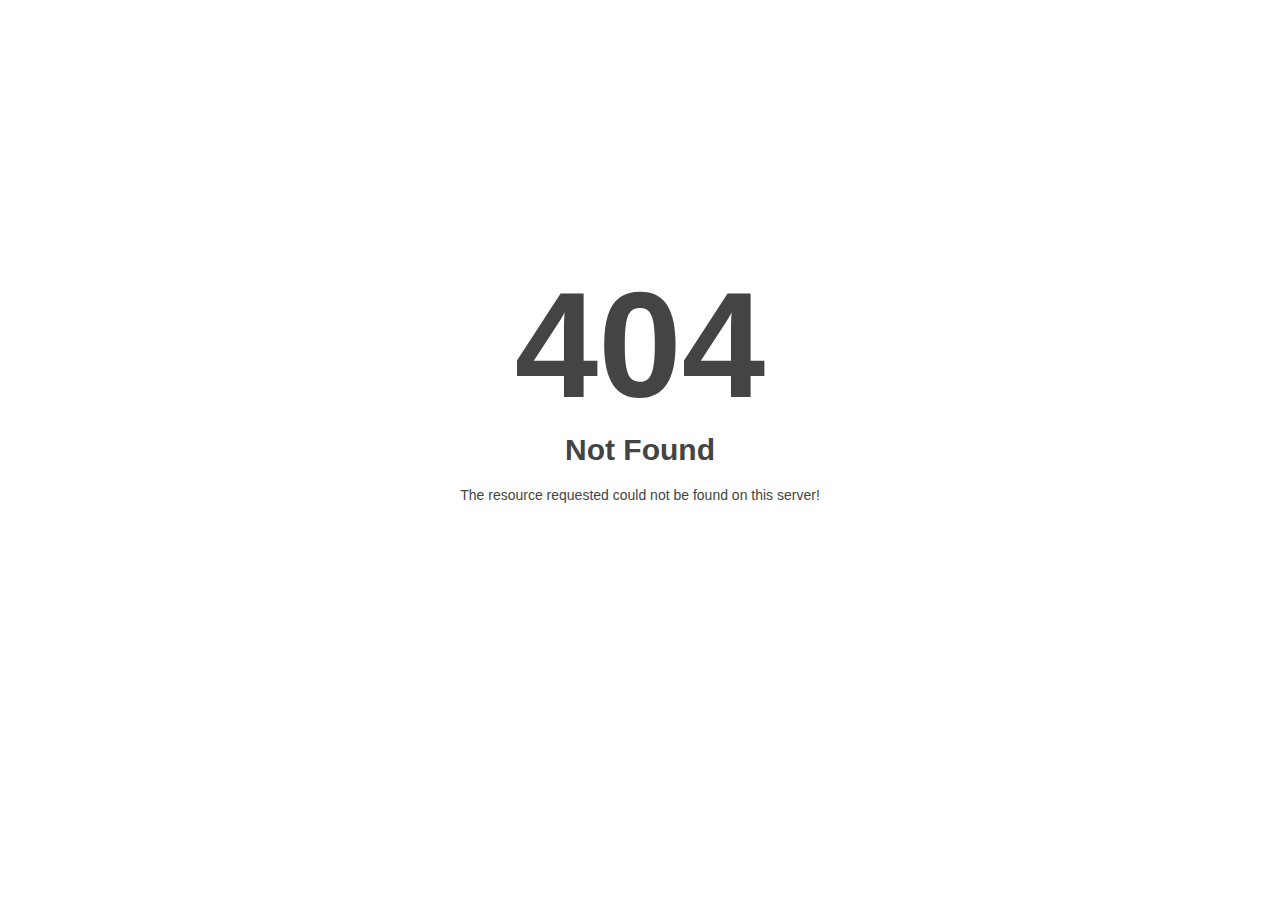
<file: assets/css/images/ui-icons_555555_256x240.html>
<!DOCTYPE html>
<html style="height:100%">

<!-- Mirrored from www.packglamour.com/assets/css/images/ui-icons_555555_256x240 by HTTrack Website Copier/3.x [XR&CO'2014], Fri, 26 Dec 2025 17:17:31 GMT -->
<!-- Added by HTTrack --><meta http-equiv="content-type" content="text/html;charset=utf-8" /><!-- /Added by HTTrack -->
<head>
<meta name="viewport" content="width=device-width, initial-scale=1, shrink-to-fit=no" />
<title> 404 Not Found
</title></head>
<body style="color: #444; margin:0;font: normal 14px/20px Arial, Helvetica, sans-serif; height:100%; background-color: #fff;">
<div style="height:auto; min-height:100%; ">     <div style="text-align: center; width:800px; margin-left: -400px; position:absolute; top: 30%; left:50%;">
        <h1 style="margin:0; font-size:150px; line-height:150px; font-weight:bold;">404</h1>
<h2 style="margin-top:20px;font-size: 30px;">Not Found
</h2>
<p>The resource requested could not be found on this server!</p>
</div></div><script defer src="https://static.cloudflareinsights.com/beacon.min.js/vcd15cbe7772f49c399c6a5babf22c1241717689176015" integrity="sha512-ZpsOmlRQV6y907TI0dKBHq9Md29nnaEIPlkf84rnaERnq6zvWvPUqr2ft8M1aS28oN72PdrCzSjY4U6VaAw1EQ==" data-cf-beacon='{"version":"2024.11.0","token":"682b8b07486844f4ac4412b795a4b24b","r":1,"server_timing":{"name":{"cfCacheStatus":true,"cfEdge":true,"cfExtPri":true,"cfL4":true,"cfOrigin":true,"cfSpeedBrain":true},"location_startswith":null}}' crossorigin="anonymous"></script>
</body>
<!-- Mirrored from www.packglamour.com/assets/css/images/ui-icons_555555_256x240 by HTTrack Website Copier/3.x [XR&CO'2014], Fri, 26 Dec 2025 17:17:31 GMT -->
</html>
</file>
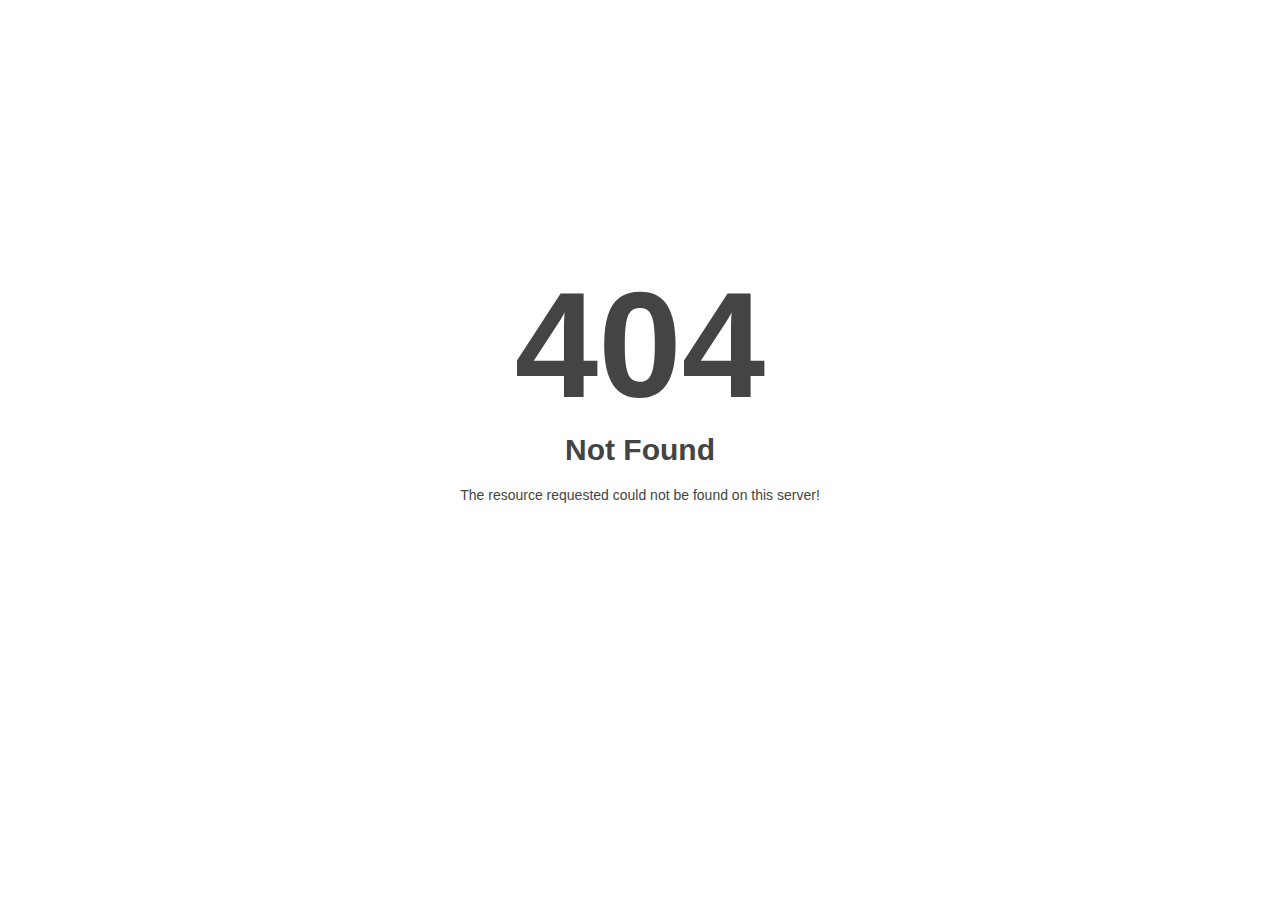
<file: assets/css/images/ui-icons_777620_256x240.html>
<!DOCTYPE html>
<html style="height:100%">

<!-- Mirrored from www.packglamour.com/assets/css/images/ui-icons_777620_256x240 by HTTrack Website Copier/3.x [XR&CO'2014], Fri, 26 Dec 2025 17:17:31 GMT -->
<!-- Added by HTTrack --><meta http-equiv="content-type" content="text/html;charset=utf-8" /><!-- /Added by HTTrack -->
<head>
<meta name="viewport" content="width=device-width, initial-scale=1, shrink-to-fit=no" />
<title> 404 Not Found
</title></head>
<body style="color: #444; margin:0;font: normal 14px/20px Arial, Helvetica, sans-serif; height:100%; background-color: #fff;">
<div style="height:auto; min-height:100%; ">     <div style="text-align: center; width:800px; margin-left: -400px; position:absolute; top: 30%; left:50%;">
        <h1 style="margin:0; font-size:150px; line-height:150px; font-weight:bold;">404</h1>
<h2 style="margin-top:20px;font-size: 30px;">Not Found
</h2>
<p>The resource requested could not be found on this server!</p>
</div></div><script defer src="https://static.cloudflareinsights.com/beacon.min.js/vcd15cbe7772f49c399c6a5babf22c1241717689176015" integrity="sha512-ZpsOmlRQV6y907TI0dKBHq9Md29nnaEIPlkf84rnaERnq6zvWvPUqr2ft8M1aS28oN72PdrCzSjY4U6VaAw1EQ==" data-cf-beacon='{"version":"2024.11.0","token":"682b8b07486844f4ac4412b795a4b24b","r":1,"server_timing":{"name":{"cfCacheStatus":true,"cfEdge":true,"cfExtPri":true,"cfL4":true,"cfOrigin":true,"cfSpeedBrain":true},"location_startswith":null}}' crossorigin="anonymous"></script>
</body>
<!-- Mirrored from www.packglamour.com/assets/css/images/ui-icons_777620_256x240 by HTTrack Website Copier/3.x [XR&CO'2014], Fri, 26 Dec 2025 17:17:31 GMT -->
</html>
</file>
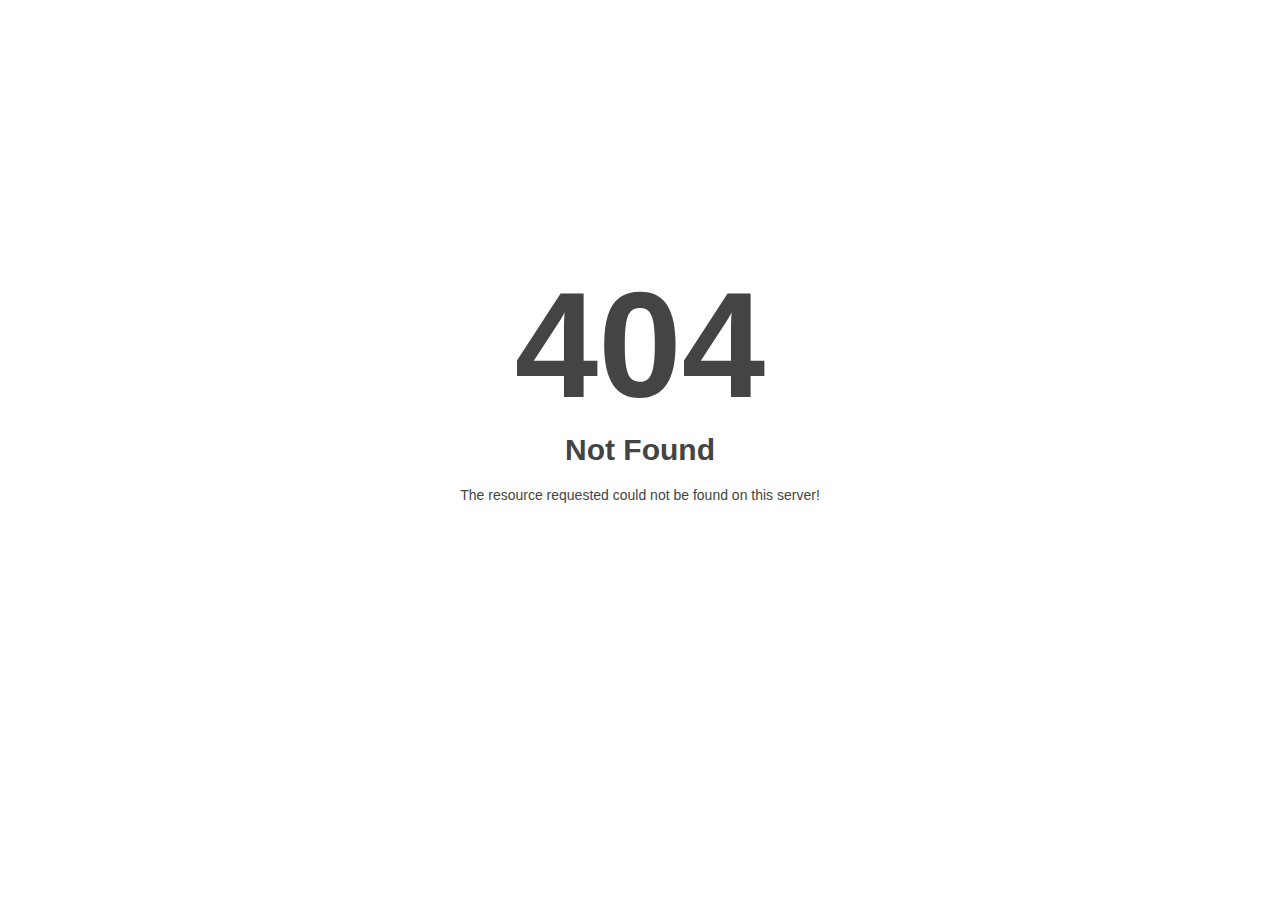
<file: assets/css/images/ui-icons_777777_256x240.html>
<!DOCTYPE html>
<html style="height:100%">

<!-- Mirrored from www.packglamour.com/assets/css/images/ui-icons_777777_256x240 by HTTrack Website Copier/3.x [XR&CO'2014], Fri, 26 Dec 2025 17:17:31 GMT -->
<!-- Added by HTTrack --><meta http-equiv="content-type" content="text/html;charset=utf-8" /><!-- /Added by HTTrack -->
<head>
<meta name="viewport" content="width=device-width, initial-scale=1, shrink-to-fit=no" />
<title> 404 Not Found
</title></head>
<body style="color: #444; margin:0;font: normal 14px/20px Arial, Helvetica, sans-serif; height:100%; background-color: #fff;">
<div style="height:auto; min-height:100%; ">     <div style="text-align: center; width:800px; margin-left: -400px; position:absolute; top: 30%; left:50%;">
        <h1 style="margin:0; font-size:150px; line-height:150px; font-weight:bold;">404</h1>
<h2 style="margin-top:20px;font-size: 30px;">Not Found
</h2>
<p>The resource requested could not be found on this server!</p>
</div></div><script defer src="https://static.cloudflareinsights.com/beacon.min.js/vcd15cbe7772f49c399c6a5babf22c1241717689176015" integrity="sha512-ZpsOmlRQV6y907TI0dKBHq9Md29nnaEIPlkf84rnaERnq6zvWvPUqr2ft8M1aS28oN72PdrCzSjY4U6VaAw1EQ==" data-cf-beacon='{"version":"2024.11.0","token":"682b8b07486844f4ac4412b795a4b24b","r":1,"server_timing":{"name":{"cfCacheStatus":true,"cfEdge":true,"cfExtPri":true,"cfL4":true,"cfOrigin":true,"cfSpeedBrain":true},"location_startswith":null}}' crossorigin="anonymous"></script>
</body>
<!-- Mirrored from www.packglamour.com/assets/css/images/ui-icons_777777_256x240 by HTTrack Website Copier/3.x [XR&CO'2014], Fri, 26 Dec 2025 17:17:31 GMT -->
</html>
</file>
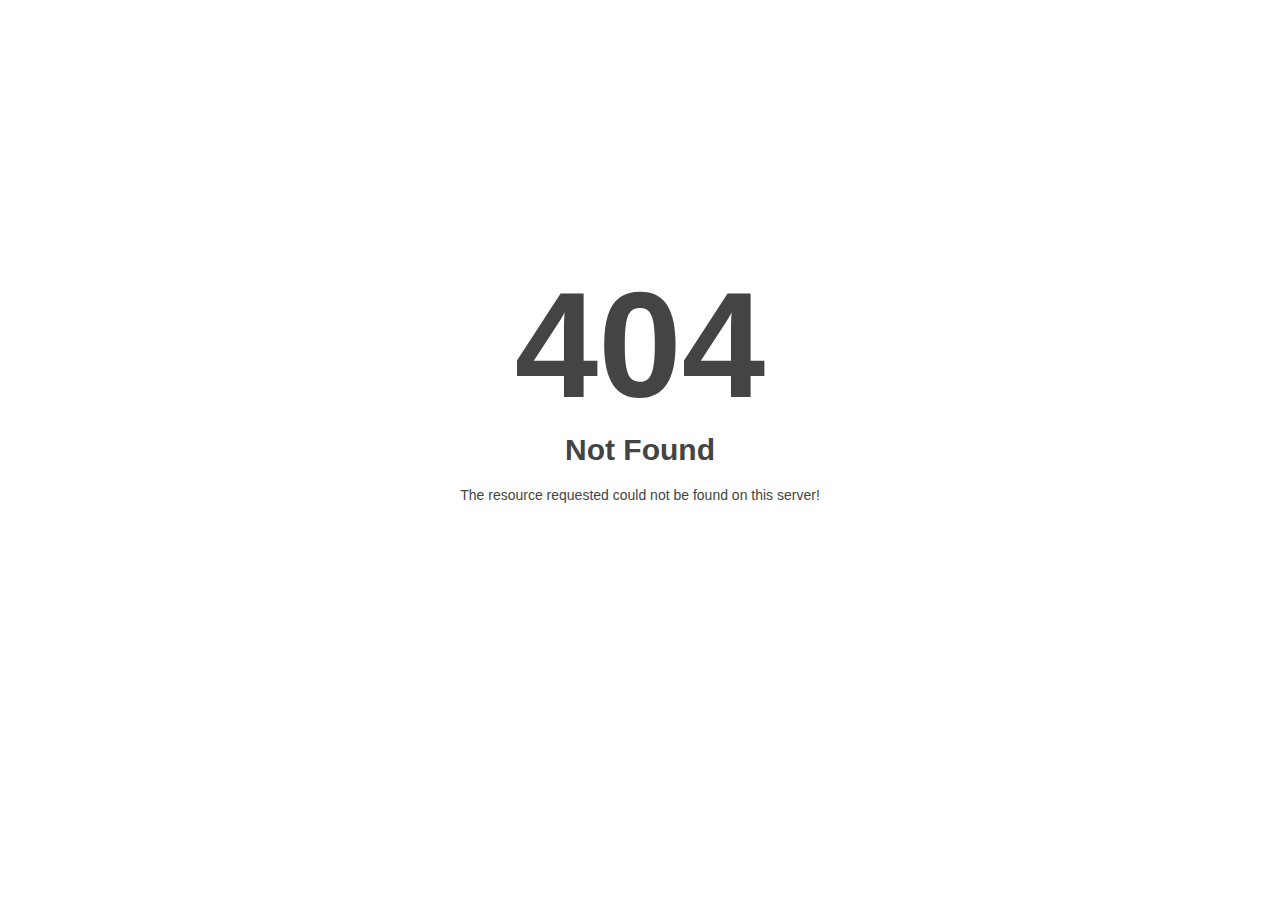
<file: assets/css/images/ui-icons_cc0000_256x240.html>
<!DOCTYPE html>
<html style="height:100%">

<!-- Mirrored from www.packglamour.com/assets/css/images/ui-icons_cc0000_256x240 by HTTrack Website Copier/3.x [XR&CO'2014], Fri, 26 Dec 2025 17:17:31 GMT -->
<!-- Added by HTTrack --><meta http-equiv="content-type" content="text/html;charset=utf-8" /><!-- /Added by HTTrack -->
<head>
<meta name="viewport" content="width=device-width, initial-scale=1, shrink-to-fit=no" />
<title> 404 Not Found
</title></head>
<body style="color: #444; margin:0;font: normal 14px/20px Arial, Helvetica, sans-serif; height:100%; background-color: #fff;">
<div style="height:auto; min-height:100%; ">     <div style="text-align: center; width:800px; margin-left: -400px; position:absolute; top: 30%; left:50%;">
        <h1 style="margin:0; font-size:150px; line-height:150px; font-weight:bold;">404</h1>
<h2 style="margin-top:20px;font-size: 30px;">Not Found
</h2>
<p>The resource requested could not be found on this server!</p>
</div></div><script defer src="https://static.cloudflareinsights.com/beacon.min.js/vcd15cbe7772f49c399c6a5babf22c1241717689176015" integrity="sha512-ZpsOmlRQV6y907TI0dKBHq9Md29nnaEIPlkf84rnaERnq6zvWvPUqr2ft8M1aS28oN72PdrCzSjY4U6VaAw1EQ==" data-cf-beacon='{"version":"2024.11.0","token":"682b8b07486844f4ac4412b795a4b24b","r":1,"server_timing":{"name":{"cfCacheStatus":true,"cfEdge":true,"cfExtPri":true,"cfL4":true,"cfOrigin":true,"cfSpeedBrain":true},"location_startswith":null}}' crossorigin="anonymous"></script>
</body>
<!-- Mirrored from www.packglamour.com/assets/css/images/ui-icons_cc0000_256x240 by HTTrack Website Copier/3.x [XR&CO'2014], Fri, 26 Dec 2025 17:17:31 GMT -->
</html>
</file>
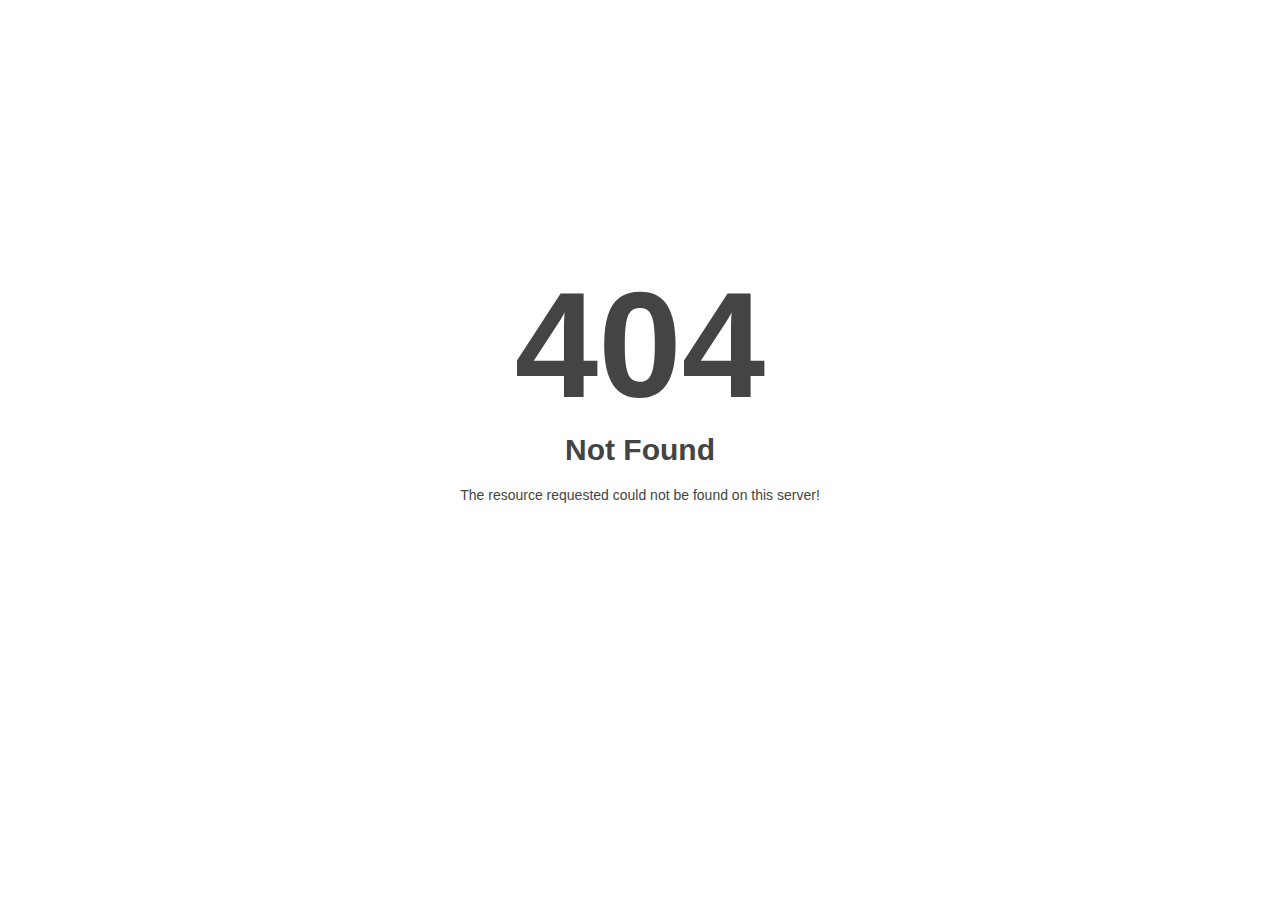
<file: assets/css/images/ui-icons_ffffff_256x240.html>
<!DOCTYPE html>
<html style="height:100%">

<!-- Mirrored from www.packglamour.com/assets/css/images/ui-icons_ffffff_256x240 by HTTrack Website Copier/3.x [XR&CO'2014], Fri, 26 Dec 2025 17:17:31 GMT -->
<!-- Added by HTTrack --><meta http-equiv="content-type" content="text/html;charset=utf-8" /><!-- /Added by HTTrack -->
<head>
<meta name="viewport" content="width=device-width, initial-scale=1, shrink-to-fit=no" />
<title> 404 Not Found
</title></head>
<body style="color: #444; margin:0;font: normal 14px/20px Arial, Helvetica, sans-serif; height:100%; background-color: #fff;">
<div style="height:auto; min-height:100%; ">     <div style="text-align: center; width:800px; margin-left: -400px; position:absolute; top: 30%; left:50%;">
        <h1 style="margin:0; font-size:150px; line-height:150px; font-weight:bold;">404</h1>
<h2 style="margin-top:20px;font-size: 30px;">Not Found
</h2>
<p>The resource requested could not be found on this server!</p>
</div></div><script defer src="https://static.cloudflareinsights.com/beacon.min.js/vcd15cbe7772f49c399c6a5babf22c1241717689176015" integrity="sha512-ZpsOmlRQV6y907TI0dKBHq9Md29nnaEIPlkf84rnaERnq6zvWvPUqr2ft8M1aS28oN72PdrCzSjY4U6VaAw1EQ==" data-cf-beacon='{"version":"2024.11.0","token":"682b8b07486844f4ac4412b795a4b24b","r":1,"server_timing":{"name":{"cfCacheStatus":true,"cfEdge":true,"cfExtPri":true,"cfL4":true,"cfOrigin":true,"cfSpeedBrain":true},"location_startswith":null}}' crossorigin="anonymous"></script>
</body>
<!-- Mirrored from www.packglamour.com/assets/css/images/ui-icons_ffffff_256x240 by HTTrack Website Copier/3.x [XR&CO'2014], Fri, 26 Dec 2025 17:17:31 GMT -->
</html>
</file>
